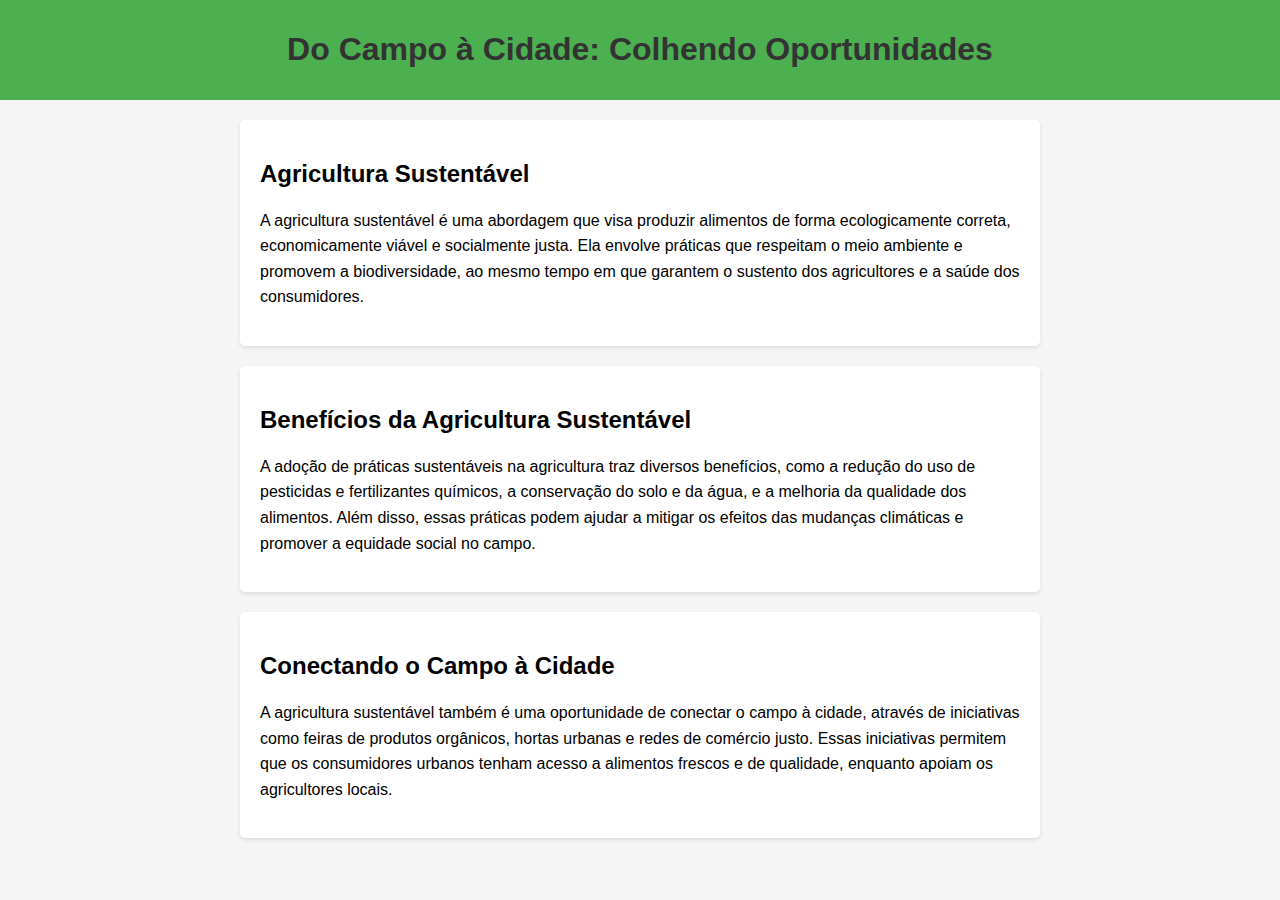
<file: index.html>
<!DOCTYPE html>
<html lang="pt-BR">
<head>
    <meta charset="UTF-8">
    <meta name="viewport" content="width=device-width, initial-scale=1.0">
    <title>Do Campo à Cidade: Colhendo Oportunidades</title>
    <link rel="stylesheet" href="style.css">
</head>
<body>
    <header>
        <h1>Do Campo à Cidade: Colhendo Oportunidades</h1>
    </header>
    <div class="container">
        <div class="section">
            <h2>Agricultura Sustentável</h2>
            <p>A agricultura sustentável é uma abordagem que visa produzir alimentos de forma ecologicamente correta, economicamente viável e socialmente justa. Ela envolve práticas que respeitam o meio ambiente e promovem a biodiversidade, ao mesmo tempo em que garantem o sustento dos agricultores e a saúde dos consumidores.</p>
        </div>
        <div class="section">
            <h2>Benefícios da Agricultura Sustentável</h2>
            <p>A adoção de práticas sustentáveis na agricultura traz diversos benefícios, como a redução do uso de pesticidas e fertilizantes químicos, a conservação do solo e da água, e a melhoria da qualidade dos alimentos. Além disso, essas práticas podem ajudar a mitigar os efeitos das mudanças climáticas e promover a equidade social no campo.</p>
        </div>
        <div class="section">
            <h2>Conectando o Campo à Cidade</h2>
            <p>A agricultura sustentável também é uma oportunidade de conectar o campo à cidade, através de iniciativas como feiras de produtos orgânicos, hortas urbanas e redes de comércio justo. Essas iniciativas permitem que os consumidores urbanos tenham acesso a alimentos frescos e de qualidade, enquanto apoiam os agricultores locais.</p>
        </div>
    </div>

</body>
</html>
</file>
<file: style.css>
body {
    font-family: Arial, sans-serif;
    margin: 0;
    padding: 0;
    background-color: #f5f5f5;
}

header {
    background-color: #4CAF50;
    color: white;
    padding: 10px 20px;
    text-align: center;
}

.container {
    padding: 20px;
    max-width: 800px;
    margin: auto;
}

h1 {
    color: #333;
}

p {
    line-height: 1.6;
}

.section {
    background-color: #fff;
    padding: 20px;
    margin-bottom: 20px;
    border-radius: 5px;
    box-shadow: 0 2px 4px rgba(0, 0, 0, 0.1);
}
</file>
